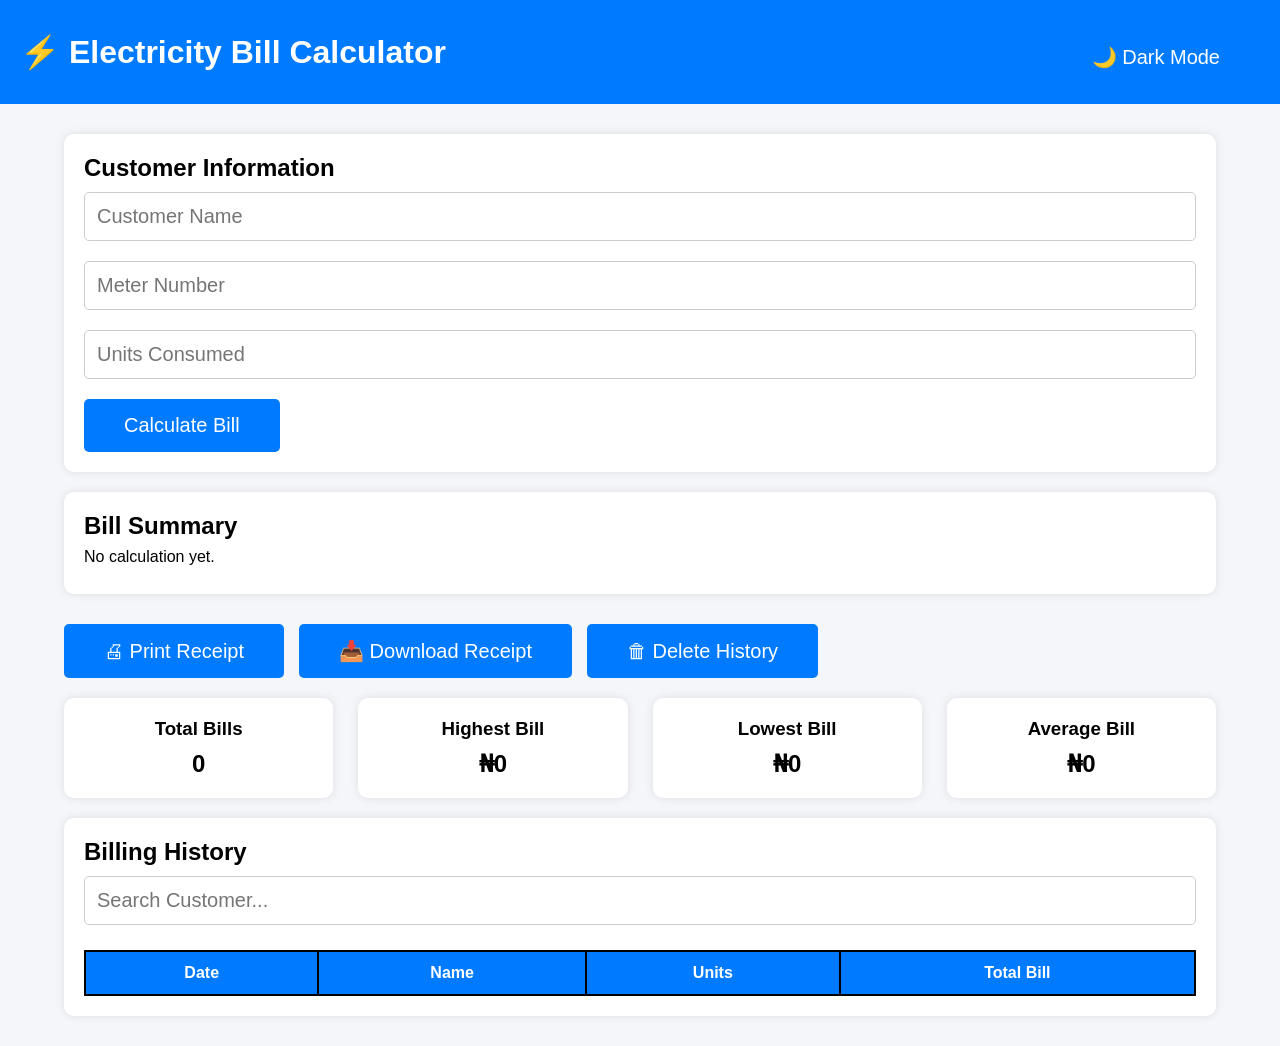
<file: index.html>
<!DOCTYPE html>
<html lang="en">
<head>
<meta charset="UTF-8">
<meta name="viewport" content="width=device-width, initial-scale=1.0">
<title>Electricity Bill Calculator</title>

<link rel="stylesheet" href="/style.css">
</head>

<body>

<header>
    <h1>⚡ Electricity Bill Calculator</h1>

    <button id="darkModeBtn">🌙 Dark Mode</button>
</header>

<div class="container">

    <!-- FORM -->
    <div class="form-container">

        <h2>Customer Information</h2>

        <input type="text" id="customerName" placeholder="Customer Name">
        <input type="text" id="meterNumber" placeholder="Meter Number">
        <input type="number" id="units" placeholder="Units Consumed">

        <button onclick="calculateBill()">Calculate Bill</button>

    </div>

    <!-- RESULT -->
    <div id="result" class="result-card">
        <h2>Bill Summary</h2>
        <p>No calculation yet.</p>
    </div>

    <!-- ACTION BUTTONS -->
    <div class="action-buttons">

        <button onclick="printReceipt()">🖨 Print Receipt</button>
        <button onclick="downloadReceipt()">📥 Download Receipt</button>
        <button onclick="clearHistory()">🗑 Delete History</button>

    </div>

    <!-- STATS -->
    <div class="stats">

        <div class="card">
            <h3>Total Bills</h3>
            <p id="totalBills">0</p>
        </div>

        <div class="card">
            <h3>Highest Bill</h3>
            <p id="highestBill">₦0</p>
        </div>

        <div class="card">
            <h3>Lowest Bill</h3>
            <p id="lowestBill">₦0</p>
        </div>

        <div class="card">
            <h3>Average Bill</h3>
            <p id="averageBill">₦0</p>
        </div>

    </div>

    <!-- HISTORY -->
    <div class="history-section">

        <h2>Billing History</h2>

        <input type="text"
               id="searchInput"
               placeholder="Search Customer..."
               onkeyup="searchHistory()">

        <table>
            <thead>
                <tr>
                    <th>Date</th>
                    <th>Name</th>
                    <th>Units</th>
                    <th>Total Bill</th>
                </tr>
            </thead>

            <tbody id="historyTable"></tbody>
        </table>

    </div>

</div>

<script src="/script.js"></script>

</body>
</html>
</file>
<file: style.css>
*{
    margin:0;
    padding:0;
    box-sizing:border-box;
    font-family:Arial,sans-serif;
}

body{
    background-color: #f4f6f9;
    color:black;
}

header{
    background:#007bff;
    color:white;
    padding:20px;
    display:flex;
    justify-content:space-between;
    align-items:center;
}

.container{
    width:90%;
    max-width:1200px;
    margin:30px auto;
}

.form-container,
.result-card,
.card,
.history-section{
    background:white;
    padding:20px;
    border-radius:10px;
    margin-bottom:20px;
    box-shadow:0 0 10px rgba(0,0,0,.1);
}

input{
    width:100%;
    padding:12px;
    margin:10px 0;
    border:1px solid #ccc;
    border-radius:5px;
    font-size: 20px;
}

button{
    padding:15px 40px;
    border:none;
    border-radius:5px;
    cursor:pointer;
    background:#007bff;
    color:white;
    margin-top:10px;
    font-size: 20px;
}

button:hover{
    opacity:.9;
}

.action-buttons{
    display:flex;
    gap:15px;
    flex-wrap:wrap;
    margin-bottom:20px;
}

.stats{
    display:grid;
    grid-template-columns:repeat(auto-fit,minmax(220px,1fr));
    gap:25px;
}

.card{
    text-align:center;
}

.card h3{
    margin-bottom:10px;
}

.card p{
    font-size:24px;
    font-weight:bold;
}

table{
    width:100%;
    border-collapse:collapse;
    margin-top:15px;
}

table th,
table td{
    border:2px solid black;
    padding:12px;
    text-align:center;
}

table th{
    background:#007bff;
    color:white;
}

.result-card p{
    margin:8px 0;
}

.dark-mode{
    background:#121212;
    color:white;
}

.dark-mode .form-container,
.dark-mode .result-card,
.dark-mode .card,
.dark-mode .history-section{
    background:#1f1f1f;
    color:white;
}

.dark-mode table{
    color:white;
}

@media(max-width:768px){

    header{
        flex-direction:column;
        gap:10px;
    }

    .action-buttons{
        flex-direction:column;
    }
}
</file>
<file: css/style.css>
*{
    margin:0;
    padding:0;
    box-sizing:border-box;
    font-family:Arial,sans-serif;
}

body{
    background-color: #f4f6f9;
    color:black;
}

header{
    background:#007bff;
    color:white;
    padding:20px;
    display:flex;
    justify-content:space-between;
    align-items:center;
}

.container{
    width:90%;
    max-width:1200px;
    margin:30px auto;
}

.form-container,
.result-card,
.card,
.history-section{
    background:white;
    padding:20px;
    border-radius:10px;
    margin-bottom:20px;
    box-shadow:0 0 10px rgba(0,0,0,.1);
}

input{
    width:100%;
    padding:12px;
    margin:10px 0;
    border:1px solid #ccc;
    border-radius:5px;
    font-size: 20px;
}

button{
    padding:15px 40px;
    border:none;
    border-radius:5px;
    cursor:pointer;
    background:#007bff;
    color:white;
    margin-top:10px;
    font-size: 20px;
}

button:hover{
    opacity:.9;
}

.action-buttons{
    display:flex;
    gap:15px;
    flex-wrap:wrap;
    margin-bottom:20px;
}

.stats{
    display:grid;
    grid-template-columns:repeat(auto-fit,minmax(220px,1fr));
    gap:25px;
}

.card{
    text-align:center;
}

.card h3{
    margin-bottom:10px;
}

.card p{
    font-size:24px;
    font-weight:bold;
}

table{
    width:100%;
    border-collapse:collapse;
    margin-top:15px;
}

table th,
table td{
    border:2px solid black;
    padding:12px;
    text-align:center;
}

table th{
    background:#007bff;
    color:white;
}

.result-card p{
    margin:8px 0;
}

.dark-mode{
    background:#121212;
    color:white;
}

.dark-mode .form-container,
.dark-mode .result-card,
.dark-mode .card,
.dark-mode .history-section{
    background:#1f1f1f;
    color:white;
}

.dark-mode table{
    color:white;
}

@media(max-width:768px){

    header{
        flex-direction:column;
        gap:10px;
    }

    .action-buttons{
        flex-direction:column;
    }
}
</file>
